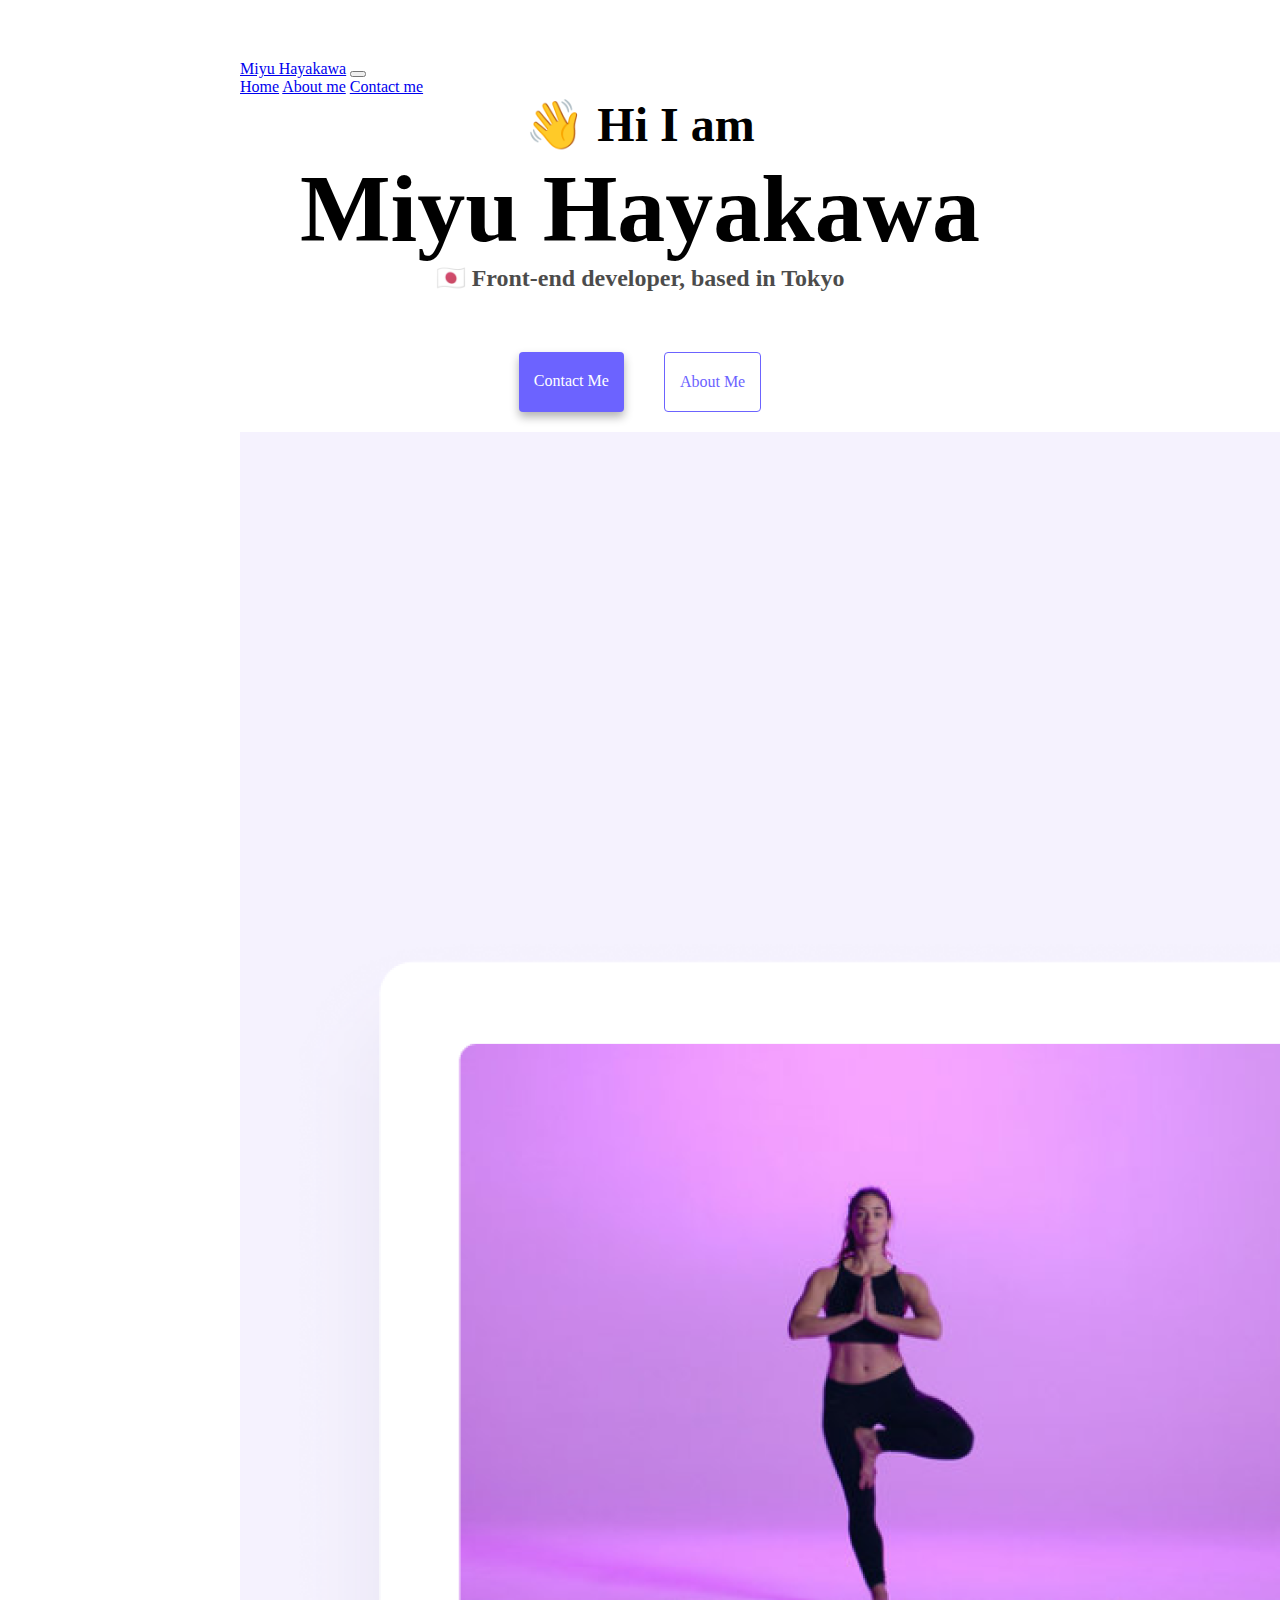
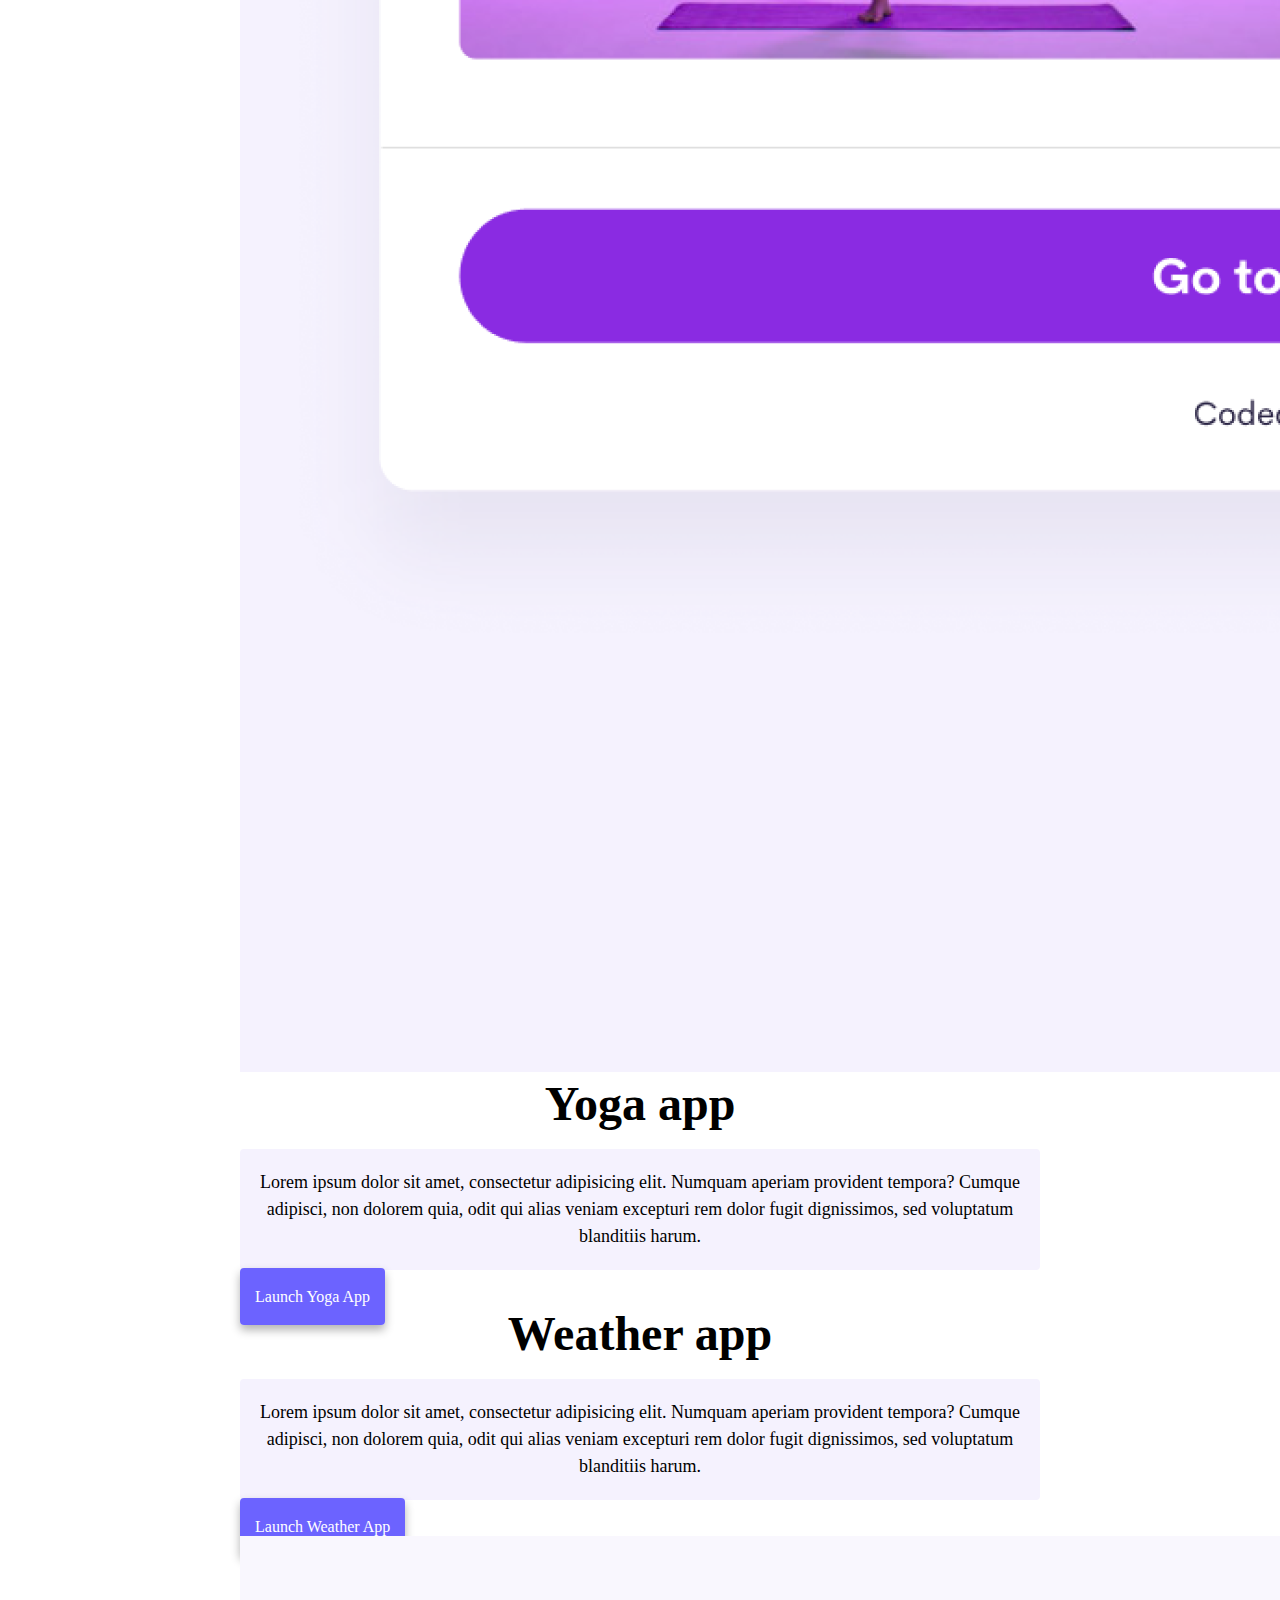
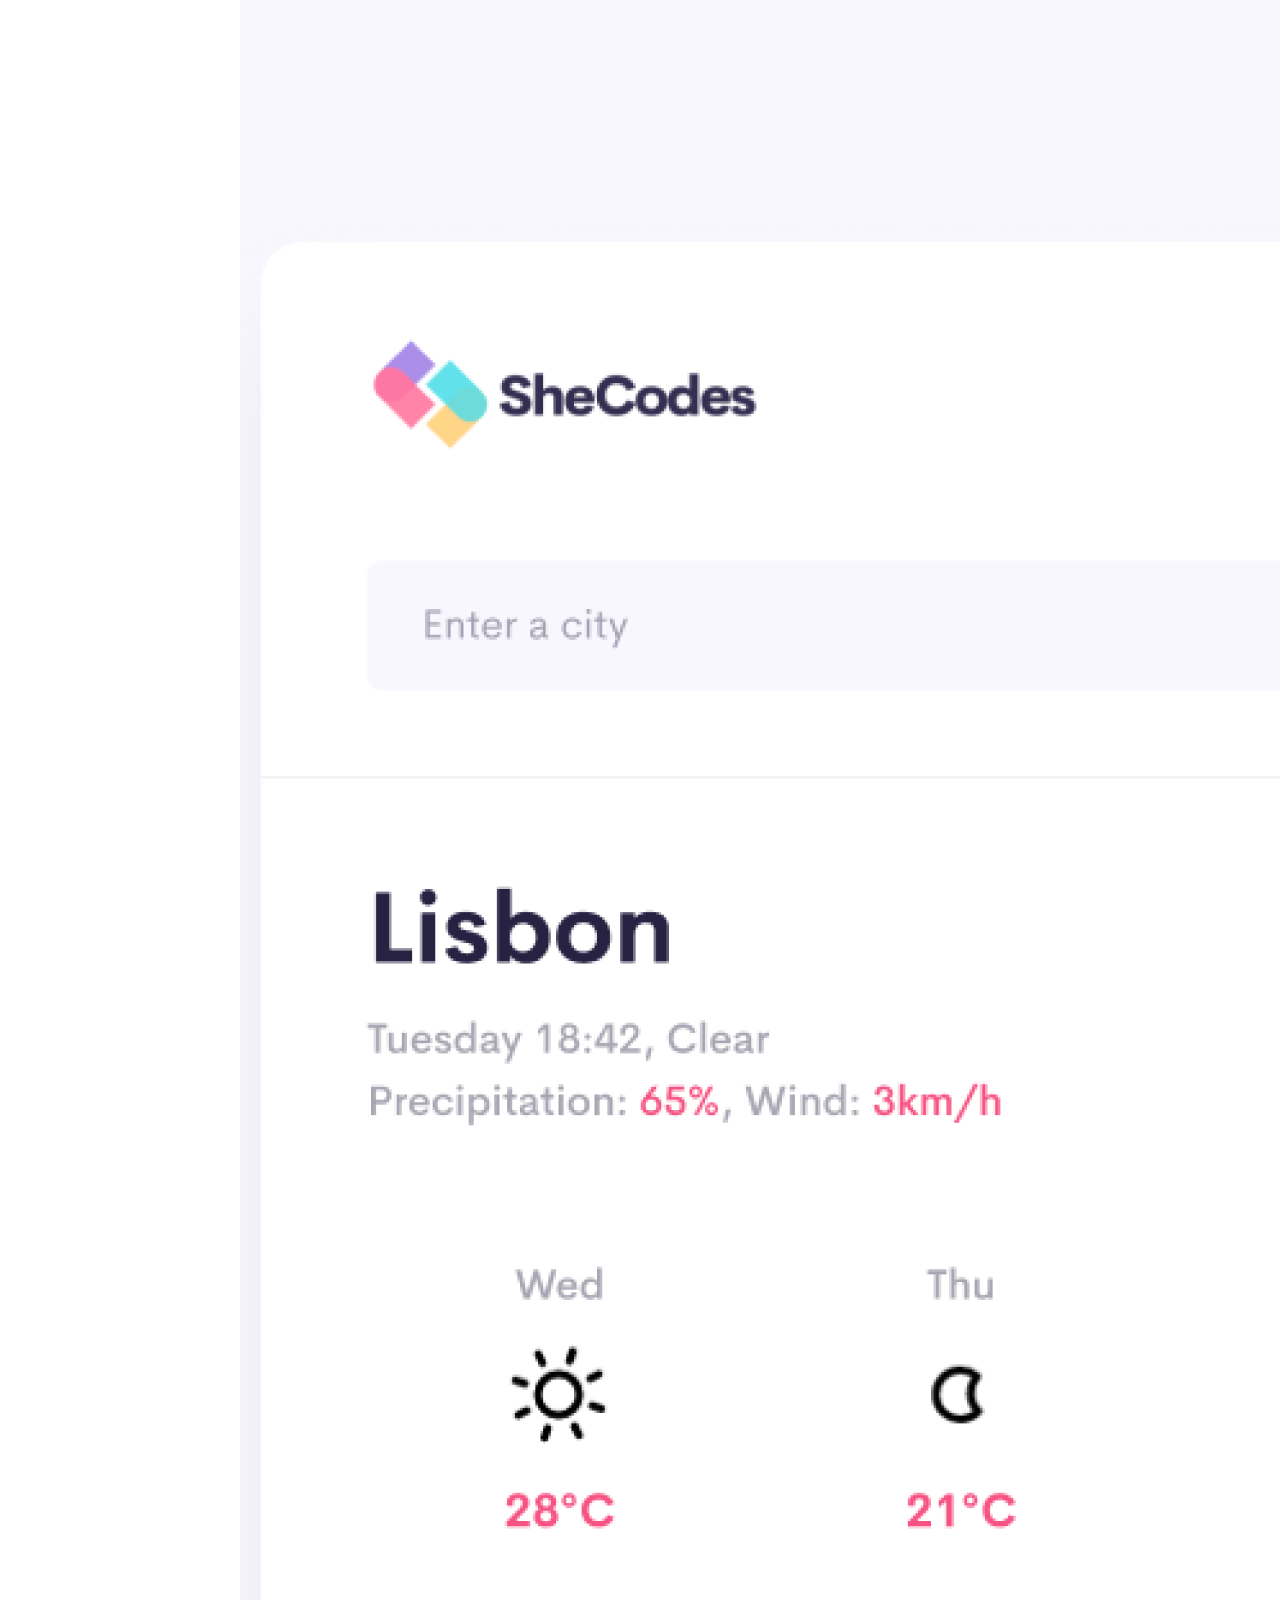
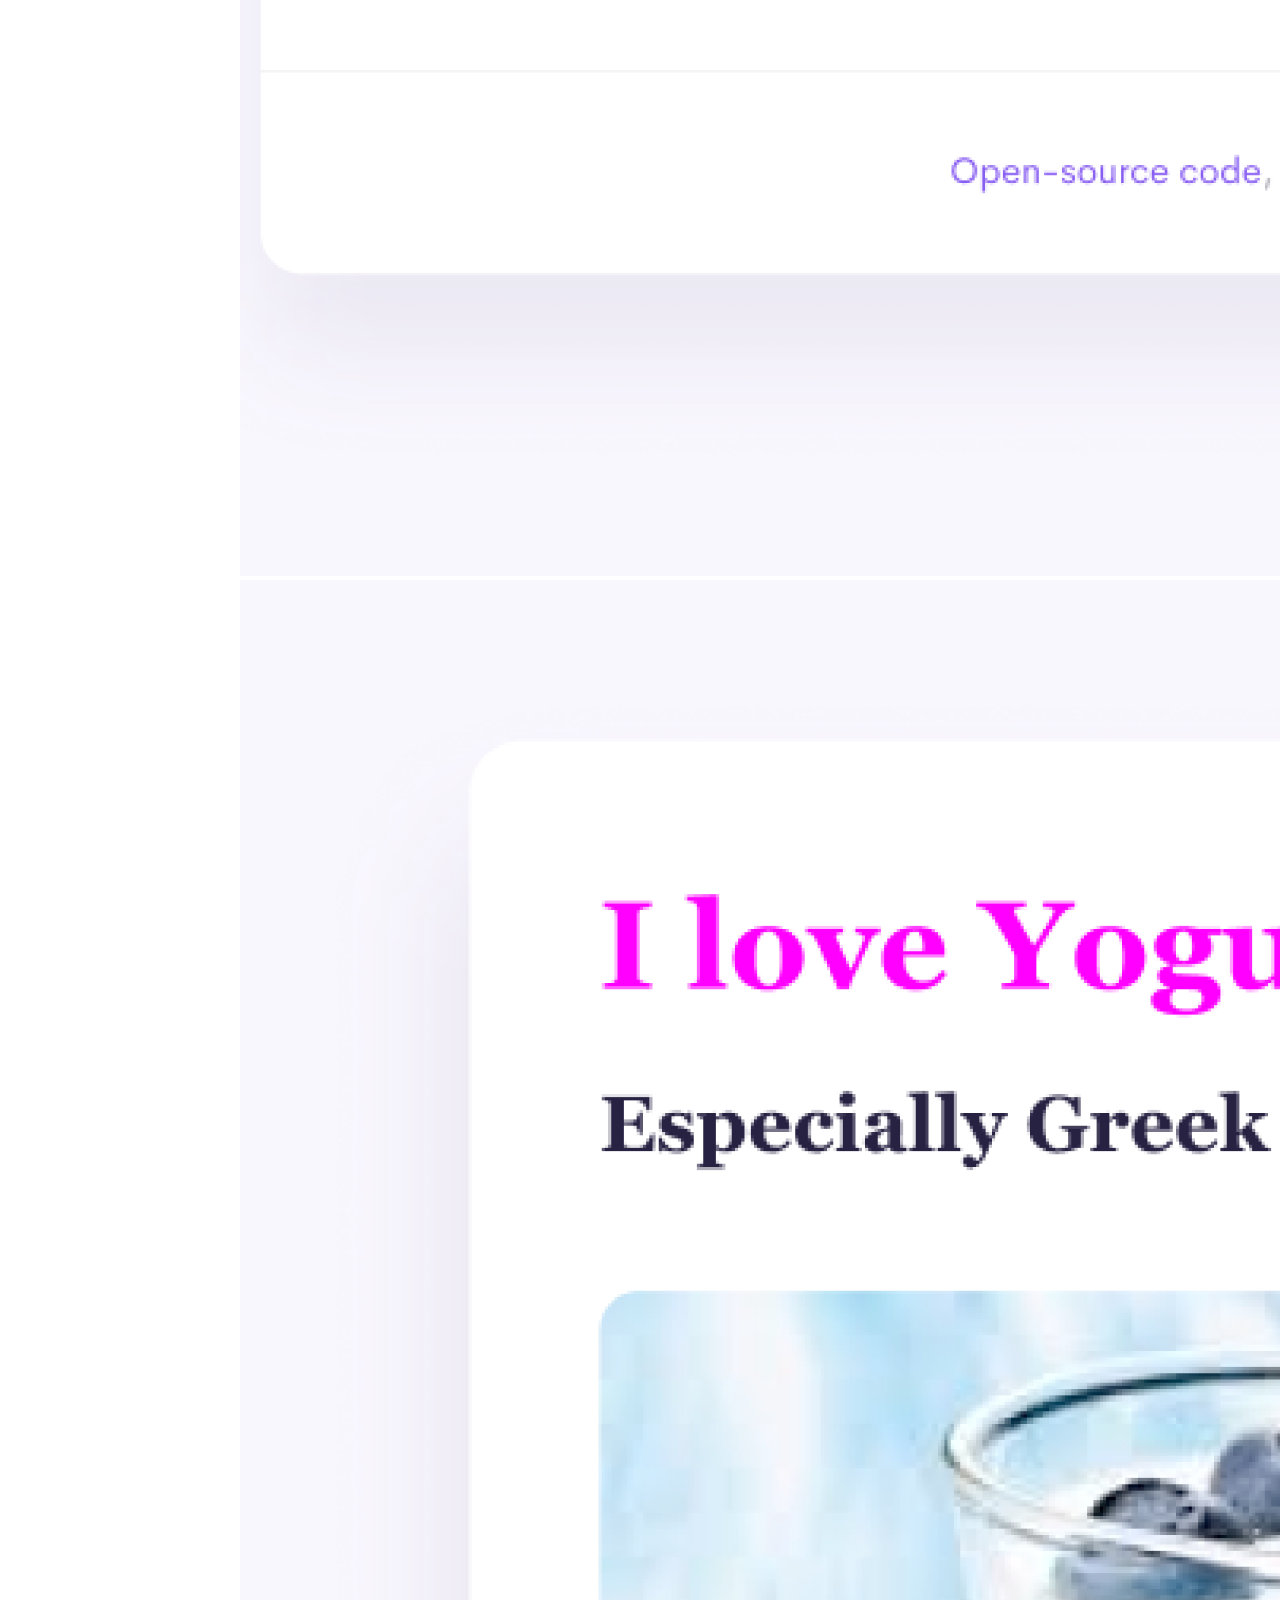
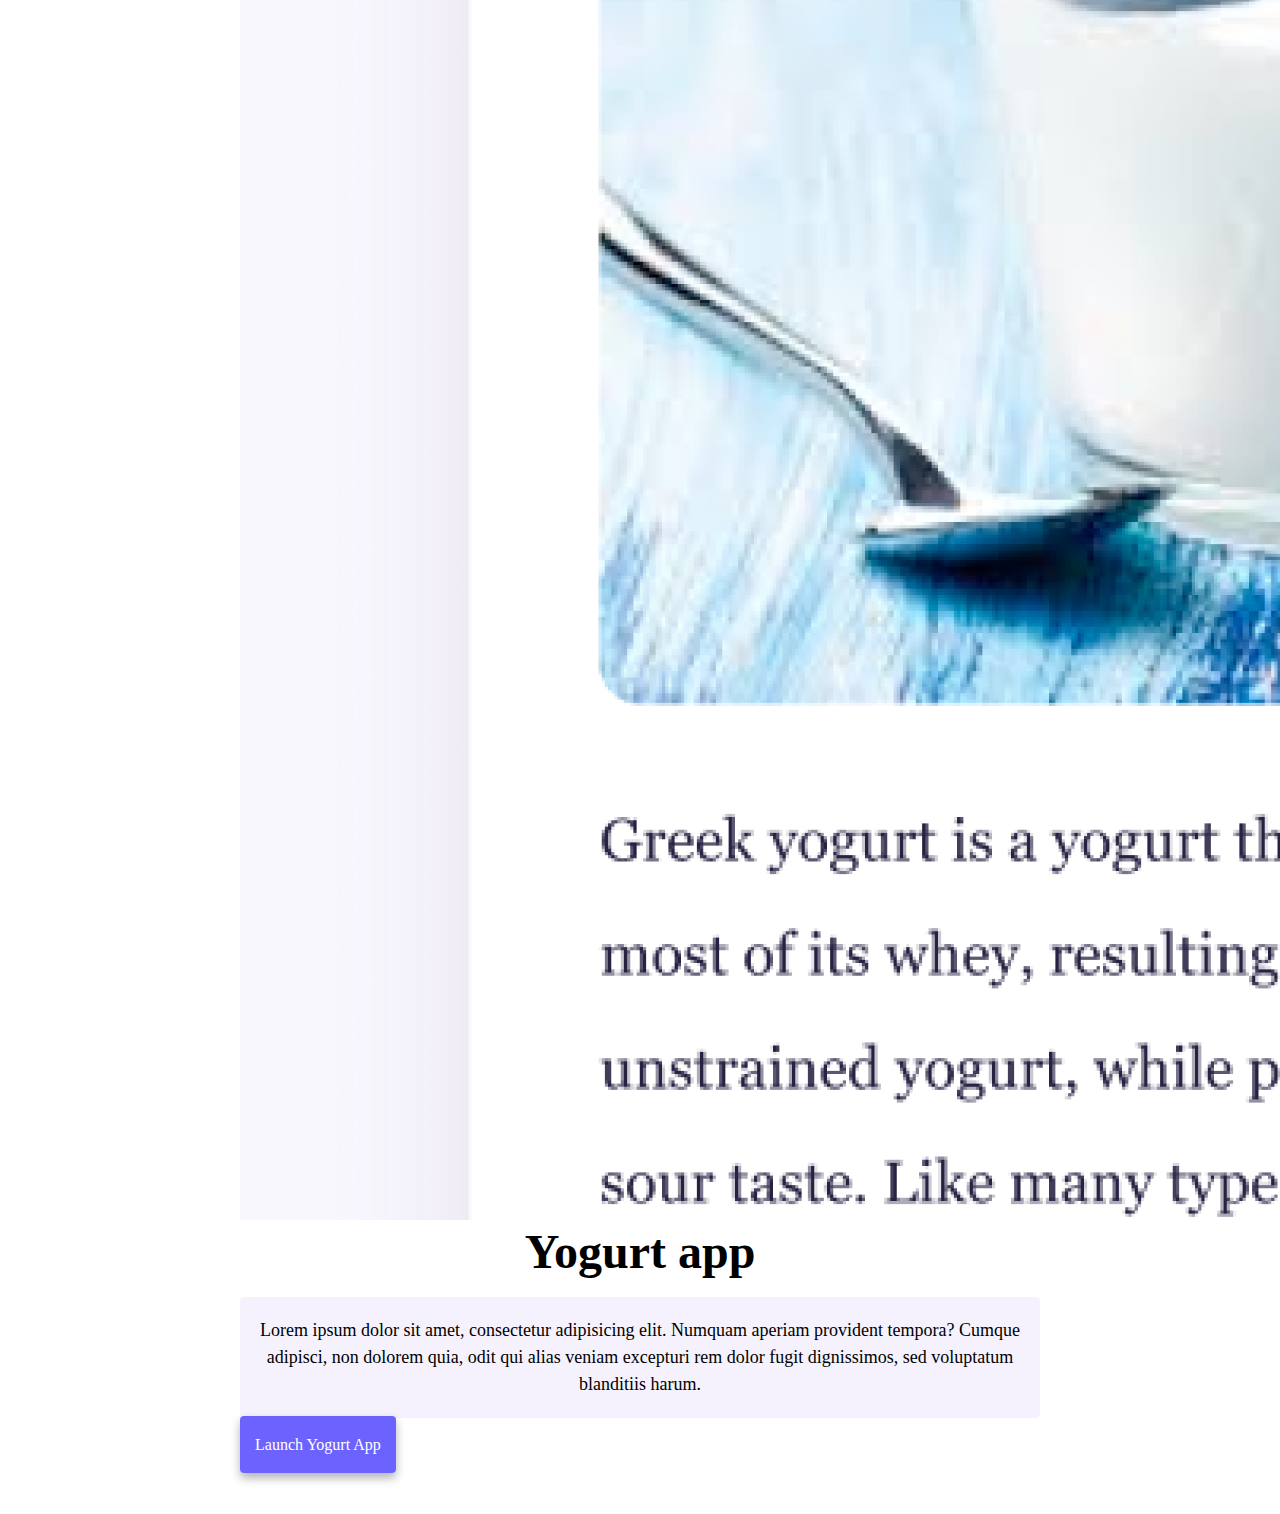
<file: index.html>
<!DOCTYPE html>
<html lang="en">
  <head>
    <meta charset="UTF-8" />
    <meta http-equiv="X-UA-Compatible" content="IE=edge" />
    <meta name="viewport" content="width=device-width, initial-scale=1.0" />
    <meta
      name="description"
      content="Miyu Hayakawa is a front-end developer based in Tokyo, Japan. Explore her projects through the portfolio."
    />
    <title>Front-end Developer: Miyu Hayakawa</title>
    <link rel="stylesheet" href="style.css" />
    <link
      href="https://cdn.jsdelivr.net/npm/bootstrap@5.0.2/dist/css/bootstrap.min.css"
      rel="stylesheet"
      integrity="sha384-EVSTQN3/azprG1Anm3QDgpJLIm9Nao0Yz1ztcQTwFspd3yD65VohhpuuCOmLASjC"
      crossorigin="anonymous"
    />
    <script
      src="https://cdn.jsdelivr.net/npm/bootstrap@5.0.2/dist/js/bootstrap.bundle.min.js"
      integrity="sha384-MrcW6ZMFYlzcLA8Nl+NtUVF0sA7MsXsP1UyJoMp4YLEuNSfAP+JcXn/tWtIaxVXM"
      crossorigin="anonymous"
    ></script>
  </head>
  <body>
    <nav class="navbar navbar-expand-lg navbar-light bg-light fixed-top">
      <div class="container-fluid">
        <a class="navbar-brand" href="#">Miyu Hayakawa</a>
        <button
          class="navbar-toggler"
          type="button"
          data-bs-toggle="collapse"
          data-bs-target="#navbarNavAltMarkup"
          aria-controls="navbarNavAltMarkup"
          aria-expanded="false"
          aria-label="Toggle navigation"
        >
          <span class="navbar-toggler-icon"></span>
        </button>
        <div class="collapse navbar-collapse" id="navbarNavAltMarkup">
          <div class="navbar-nav">
            <a
              class="nav-link active"
              aria-current="page"
              href="index.html"
              title="Homepage"
              >Home</a
            >
            <a
              class="nav-link"
              href="about.html"
              aria-current="page"
              title="About Miyu Hayakawa"
              >About me</a
            >
            <a
              class="nav-link"
              href="about.html#contact"
              aria-current="page"
              title="Contact Miyu Hayakawa"
              >Contact me</a
            >
          </div>
        </div>
      </div>
    </nav>
    <h2>👋 Hi I am</h2>
    <h1 class="head">Miyu Hayakawa</h1>
    <h3 class="intro">🇯🇵 Front-end developer, based in Tokyo</h3>
    <div class="navigation-links">
      <a href="about.html#contact" class="contact-link" title="Email Miyu"
        >Contact me</a
      >
      <a href="about.html" class="about-link" title="About Miyu">About me</a>
    </div>
    <div class="container">
      <div class="row">
        <div class="col-md-6">
          <img
            src="images/yoga.png"
            alt="yoga-page"
            class="img-fluid rounded websites"
          />
        </div>
        <div class="col-md-6">
          <h2>Yoga app</h2>
          <p class="explanation">
            Lorem ipsum dolor sit amet, consectetur adipisicing elit. Numquam
            aperiam provident tempora? Cumque adipisci, non dolorem quia, odit
            qui alias veniam excepturi rem dolor fugit dignissimos, sed
            voluptatum blanditiis harum.
          </p>
          <div class="mt-5">
            <a href="#" class="link" title="The yoga app">Launch Yoga App</a>
          </div>
        </div>
      </div>
    </div>
    <div class="container">
      <div class="row mt-5">
        <div class="col-md-6">
          <h2>Weather app</h2>
          <p class="explanation">
            Lorem ipsum dolor sit amet, consectetur adipisicing elit. Numquam
            aperiam provident tempora? Cumque adipisci, non dolorem quia, odit
            qui alias veniam excepturi rem dolor fugit dignissimos, sed
            voluptatum blanditiis harum.
          </p>
          <div class="mt-5">
            <a href="#" class="link" title="The weather app"
              >Launch Weather App</a
            >
          </div>
        </div>
        <div class="col-md-6">
          <img
            src="images/weather.png"
            alt="weather-page"
            class="img-fluid rounded websites"
          />
        </div>
      </div>
    </div>
    <div class="container mt-5">
      <div class="row">
        <div class="col-md-6">
          <img
            src="images/yogurt.png"
            alt="yogurt-page"
            class="img-fluid rounded websites"
          />
        </div>
        <div class="col-md-6">
          <h2>Yogurt app</h2>
          <p class="explanation">
            Lorem ipsum dolor sit amet, consectetur adipisicing elit. Numquam
            aperiam provident tempora? Cumque adipisci, non dolorem quia, odit
            qui alias veniam excepturi rem dolor fugit dignissimos, sed
            voluptatum blanditiis harum.
          </p>
          <div class="mt-5">
            <a href="#" class="link" title="The yogurt app"
              >Launch Yogurt App</a
            >
          </div>
        </div>
      </div>
    </div>
  </body>
</html>
</file>
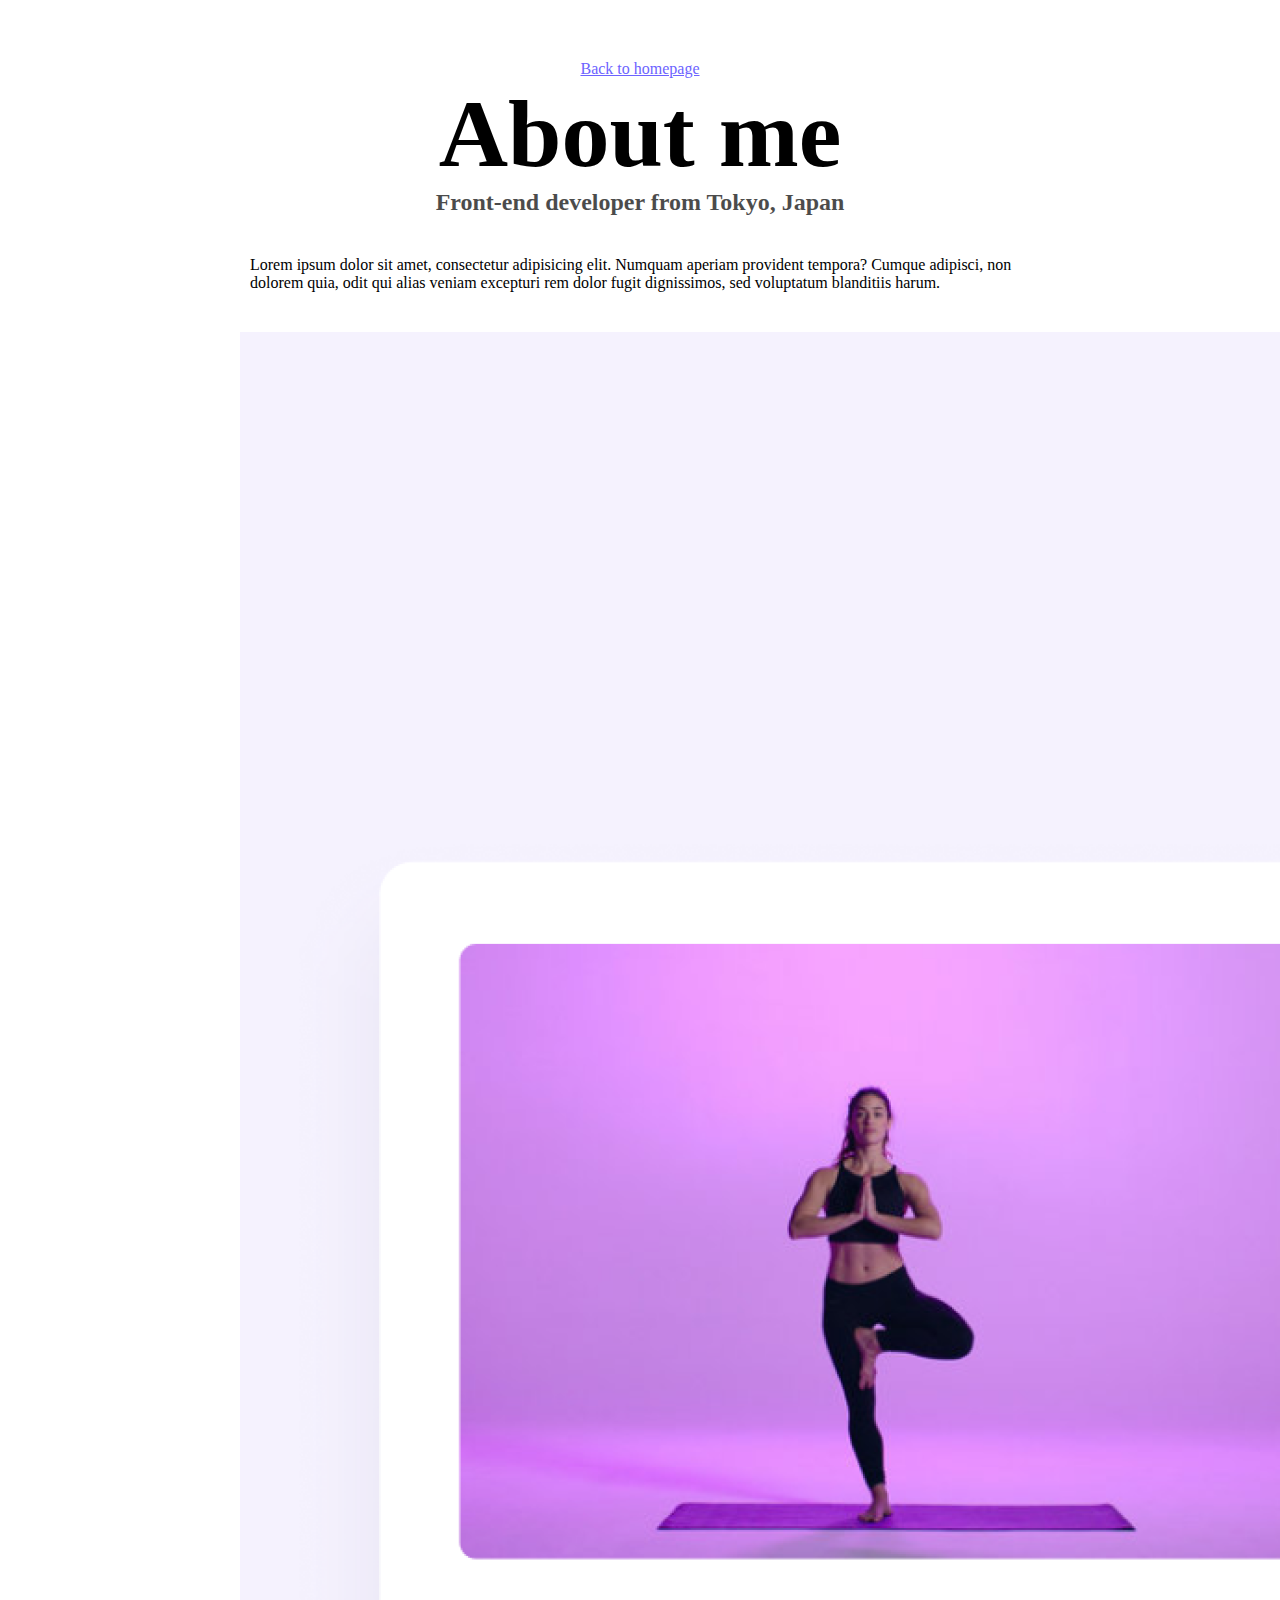
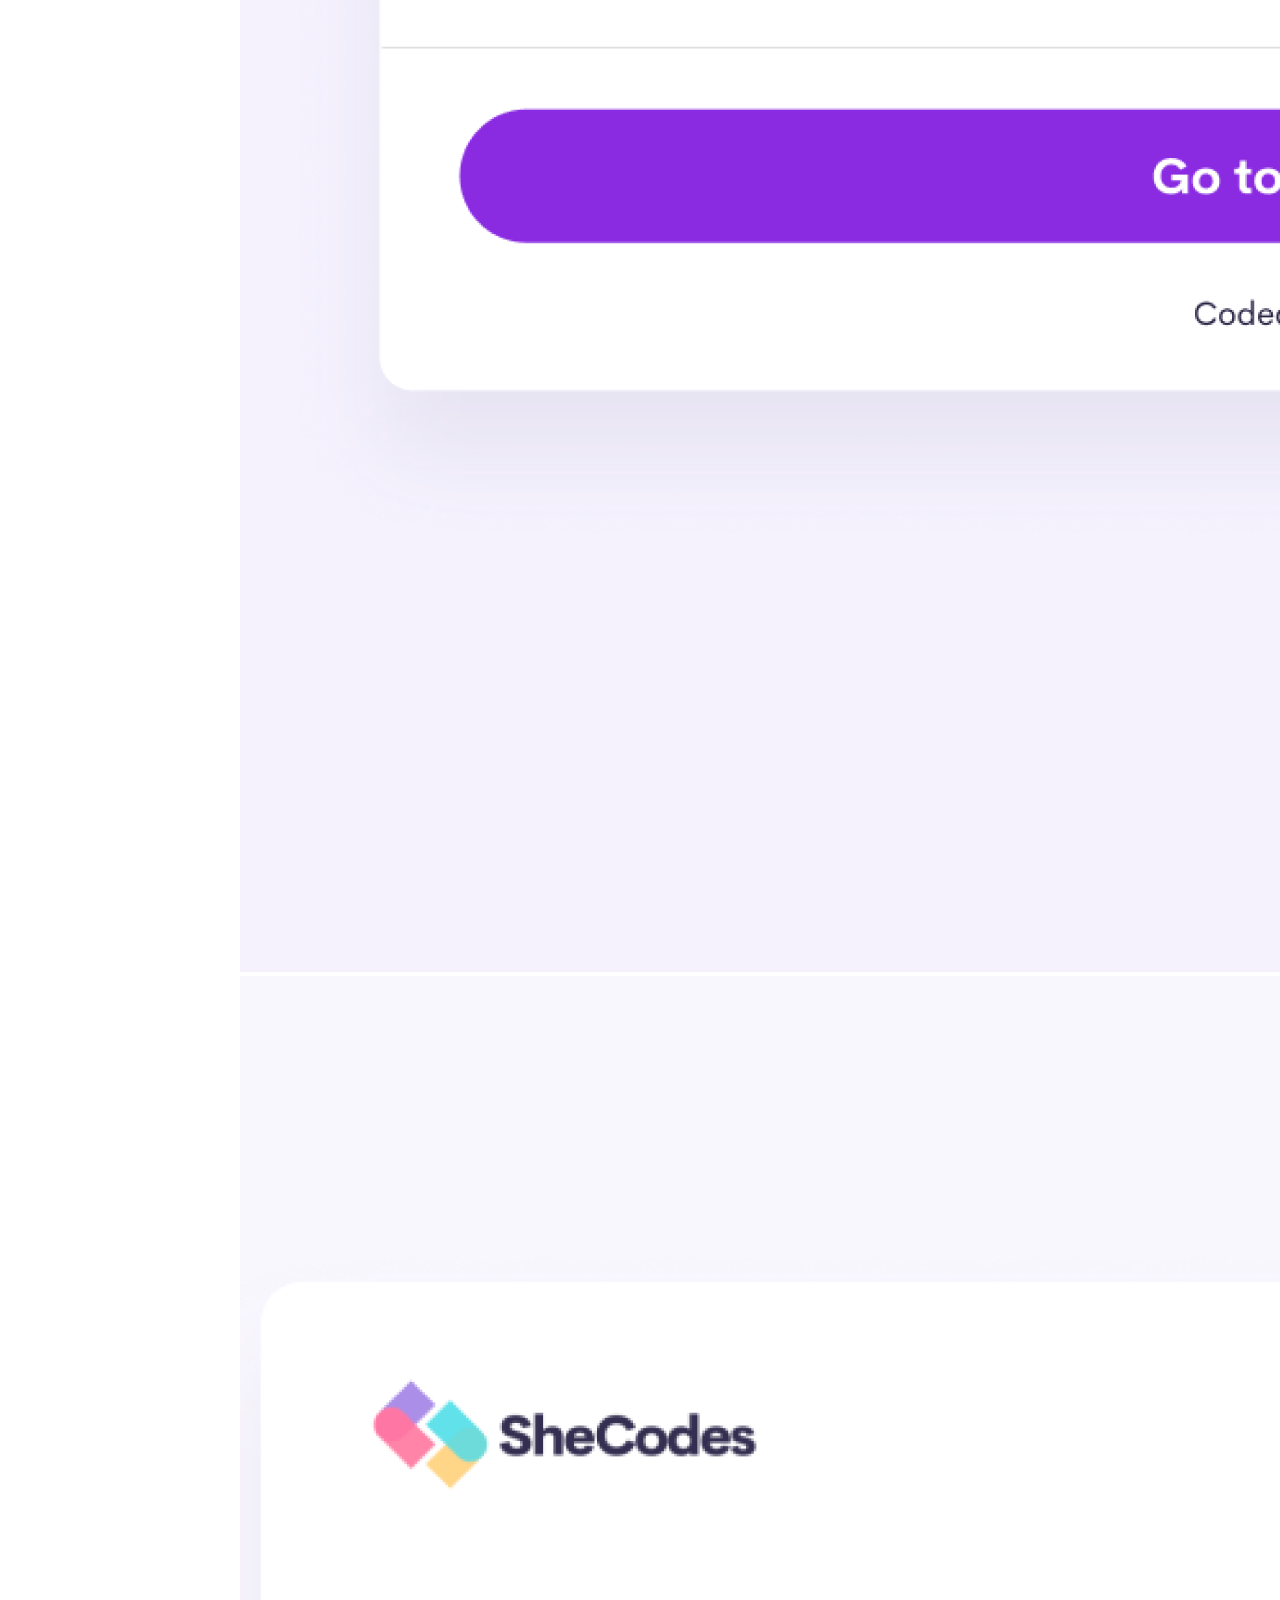
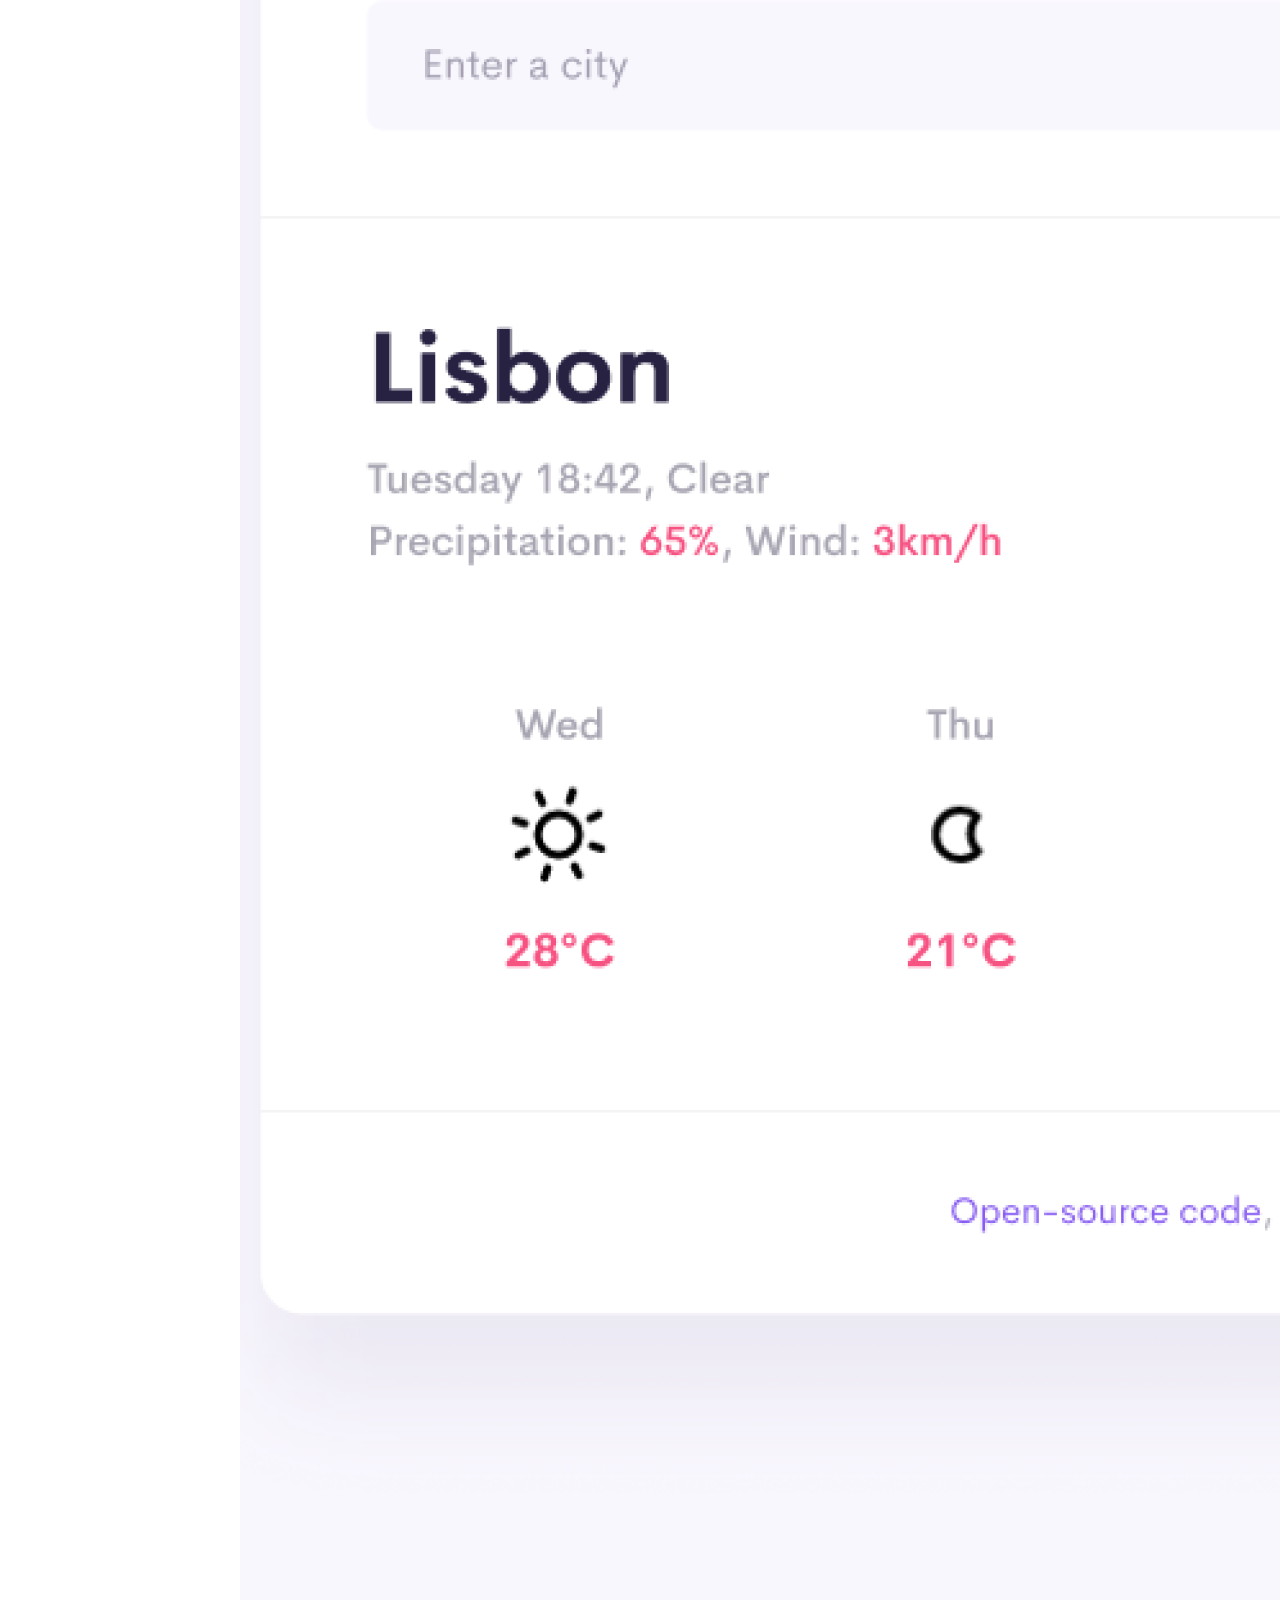
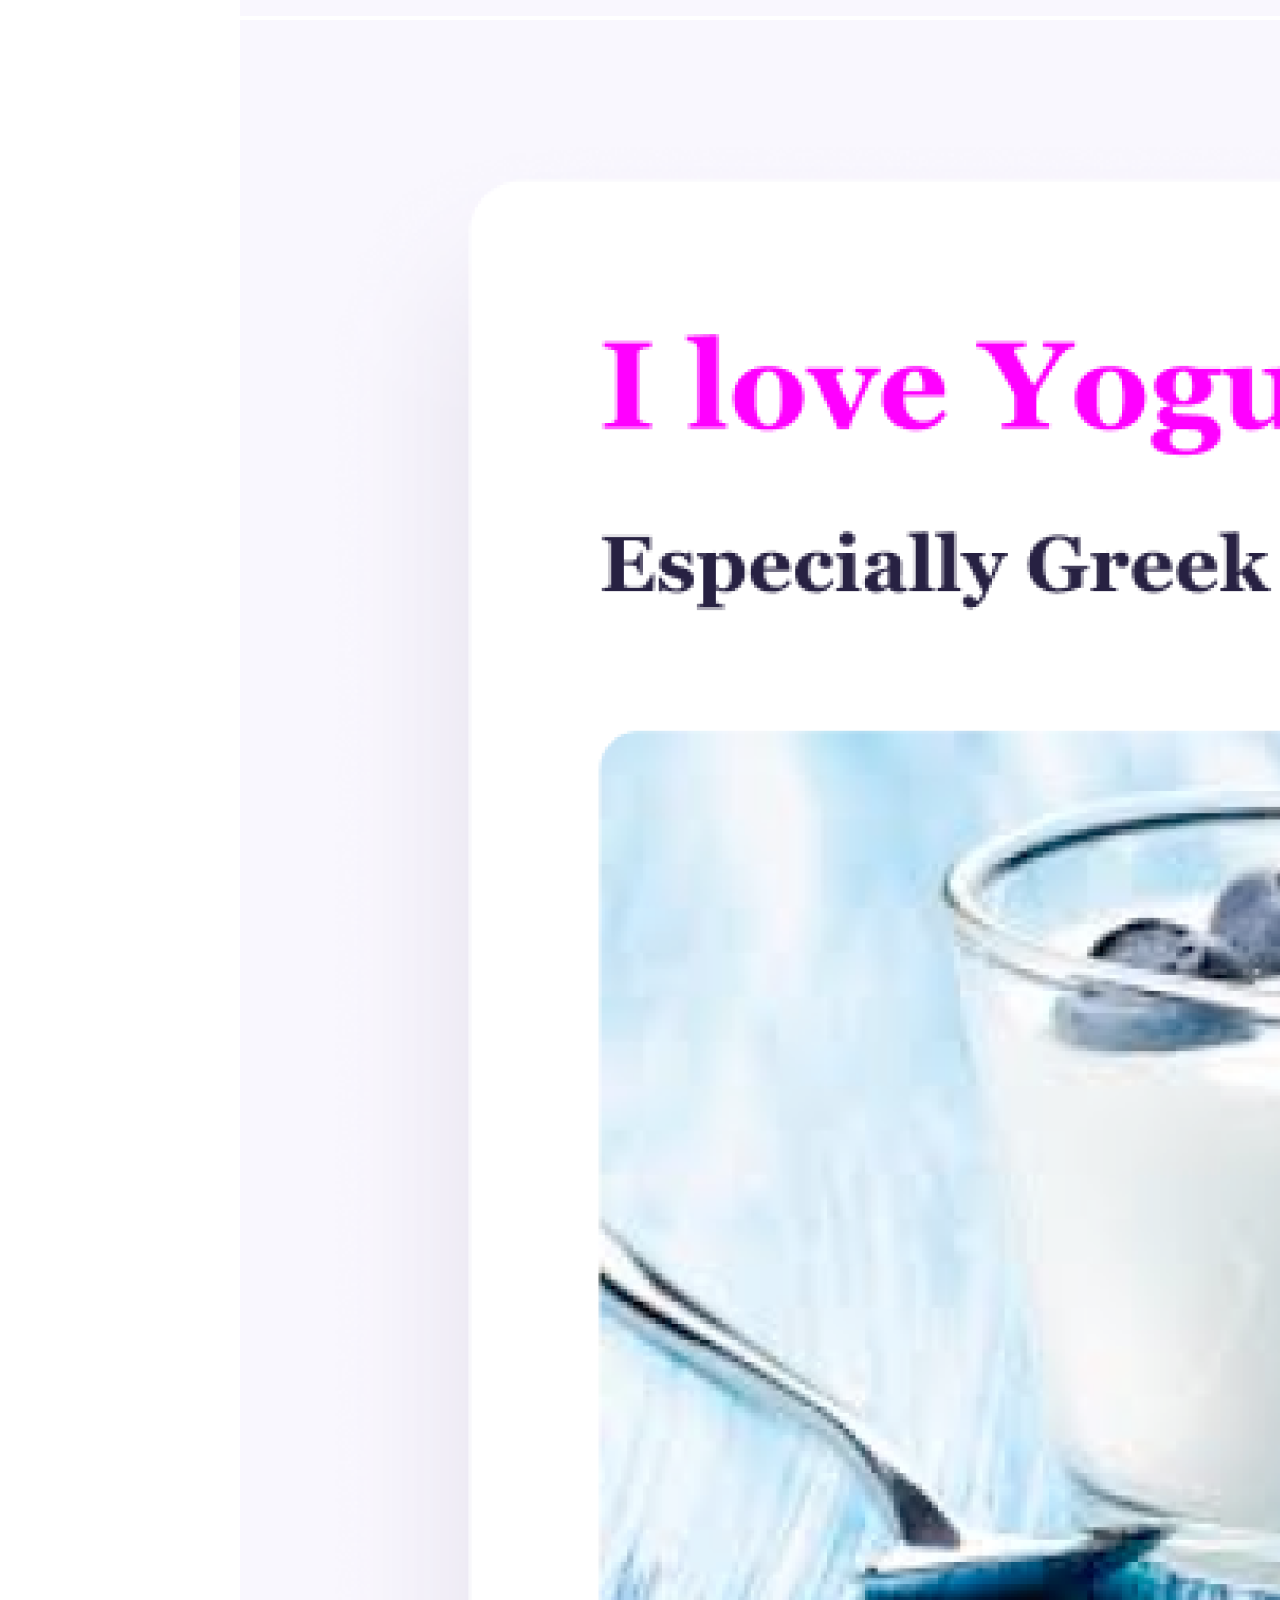
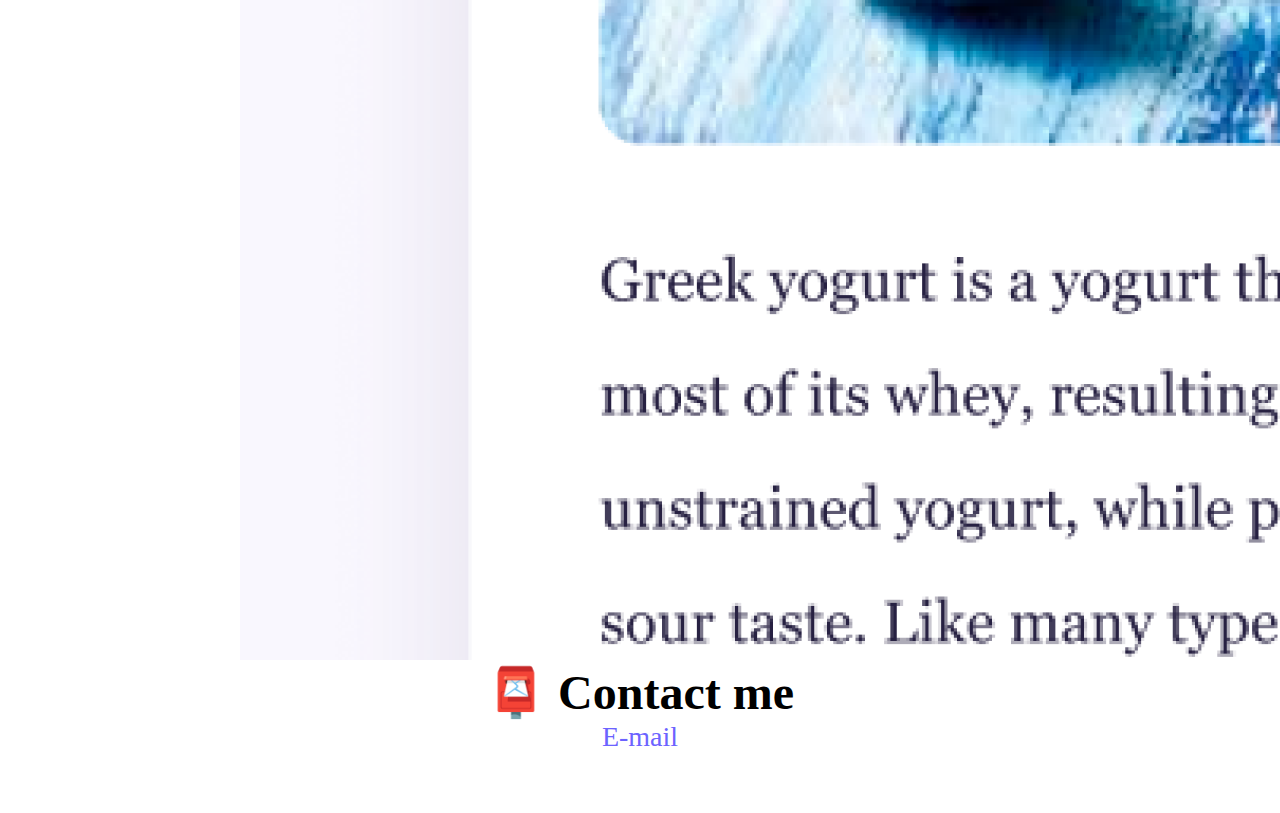
<file: about.html>
<!DOCTYPE html>
<html lang="en">
  <head>
    <meta charset="UTF-8" />
    <meta http-equiv="X-UA-Compatible" content="IE=edge" />
    <meta name="viewport" content="width=device-width, initial-scale=1.0" />
    <link rel="stylesheet" href="style.css" />
    <link
      href="https://cdn.jsdelivr.net/npm/bootstrap@5.0.2/dist/css/bootstrap.min.css"
      rel="stylesheet"
      integrity="sha384-EVSTQN3/azprG1Anm3QDgpJLIm9Nao0Yz1ztcQTwFspd3yD65VohhpuuCOmLASjC"
      crossorigin="anonymous"
    />
    <script
      src="https://cdn.jsdelivr.net/npm/bootstrap@5.0.2/dist/js/bootstrap.bundle.min.js"
      integrity="sha384-MrcW6ZMFYlzcLA8Nl+NtUVF0sA7MsXsP1UyJoMp4YLEuNSfAP+JcXn/tWtIaxVXM"
      crossorigin="anonymous"
    ></script>
    <title>About Miyu</title>
  </head>
  <body>
    <a href="index.html" class="homepage-link" title="Homepage"
      >Back to homepage</a
    >
    <h1 class="head">About me</h1>
    <h3 class="intro">Front-end developer from Tokyo, Japan</h3>
    <div class="about-paragraphs">
      <p>
        Lorem ipsum dolor sit amet, consectetur adipisicing elit. Numquam
        aperiam provident tempora? Cumque adipisci, non dolorem quia, odit qui
        alias veniam excepturi rem dolor fugit dignissimos, sed voluptatum
        blanditiis harum.
      </p>
    </div>
    <div class="container">
      <div class="row">
        <div class="col-md-4">
          <img
            src="images/yoga.png"
            alt="yoga"
            class="img-fluid rounded shadow p-2"
          />
        </div>
        <div class="col-md-4">
          <img
            src="images/weather.png"
            alt="weather"
            class="img-fluid rounded shadow p-2"
          />
        </div>
        <div class="col-md-4">
          <img
            src="images/yogurt.png"
            alt="yogurt"
            class="img-fluid rounded shadow p-2"
          />
        </div>
      </div>
    </div>
    <div id="contact" class="mt-5">
      <h2>📮 Contact me</h2>
      <a
        href="mailto:hello@shecodes.io"
        class="email-link"
        title="Miyu's Email"
      >
        E-mail
      </a>
    </div>
  </body>
</html>
</file>
<file: style.css>
:root {
  --primary-color: #6c63ff;
  --secondary-color: #f5f2fe;
  --box-shadow: 0 5px 10px rgba(0, 0, 0, 0.3);
}

body {
  margin: 60px auto !important;
  max-width: 800px !important;
}

h1,
h2,
h3 {
  text-align: center;
  margin: 0;
}

h1 {
  font-size: 96px;
}

h2 {
  font-size: 48px;
}

h3 {
  font-size: 24px;
  opacity: 0.7;
}

.explanation {
  background: var(--secondary-color);
  padding: 20px;
  border-radius: 4px;
  font-size: 18px;
  line-height: 1.5;
  text-align: center;
}

.navigation-links {
  display: flex;
  margin-top: 40px;
  justify-content: center;
}

.navigation-links a {
  margin: 20px;
  border-radius: 4px;
  padding: 20px 15px;
  text-decoration: none;
  text-transform: capitalize;
}

.contact-link {
  background: var(--primary-color);
  box-shadow: var(--box-shadow);
  color: white;
}

.about-link {
  color: var(--primary-color);
  border: 1px solid var(--primary-color);
}

.link {
  border-radius: 4px;
  padding: 20px 15px;
  text-decoration: none;
  background: var(--primary-color);
  box-shadow: var(--box-shadow);
  color: white;
}

.homepage-link {
  color: var(--primary-color);
  text-align: center;
  display: block;
}

.about-paragraphs {
  display: flex;
  margin: 30px 0;
}

.about-paragraphs p {
  margin: 10px;
}

.email-link {
  display: flex;
  justify-content: center;
  color: var(--primary-color);
  font-size: 28px;
  text-decoration: none;
}

.email-link:hover {
  text-decoration: underline;
}

@media (max-width: 576px) {
  .head {
    text-align: center;
    font-size: 35px;
  }
  .intro {
    text-align: center;
    font-size: 18px;
  }
  .websites {
    display: none;
  }
}
</file>
